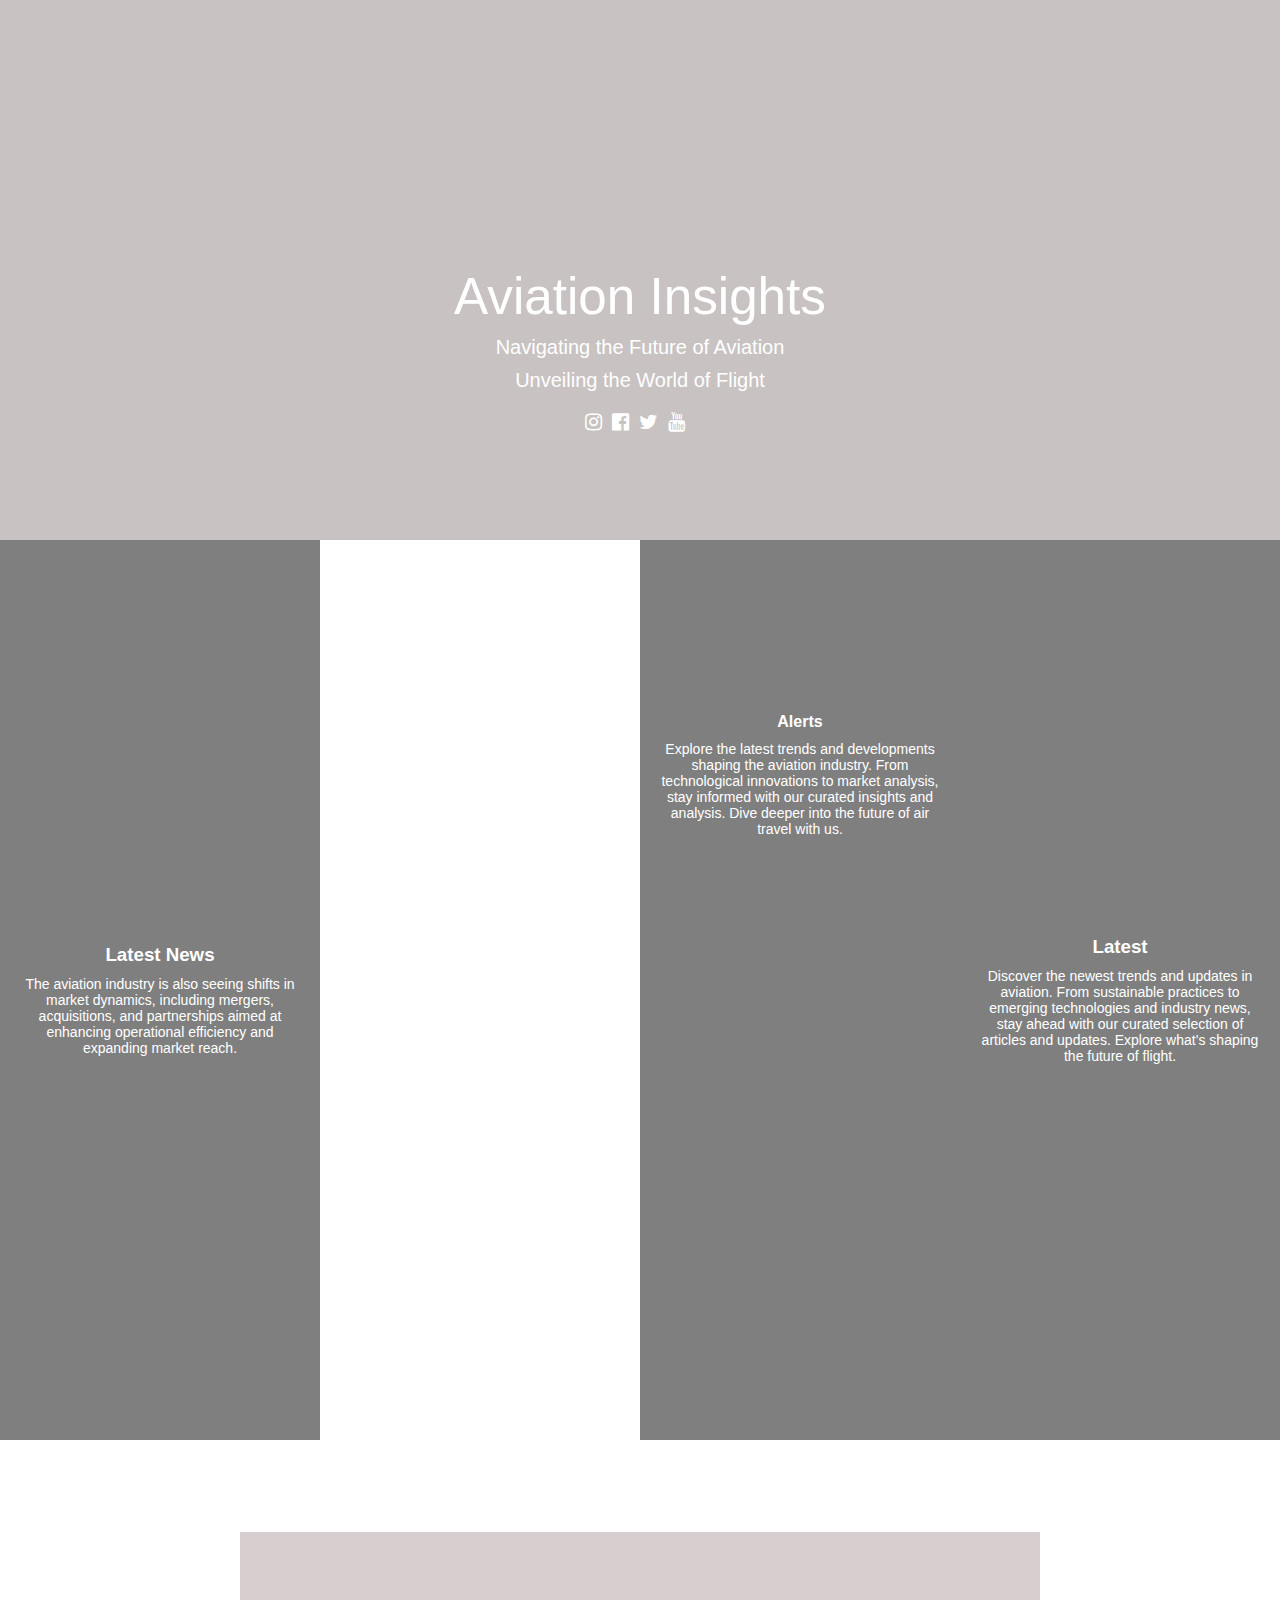
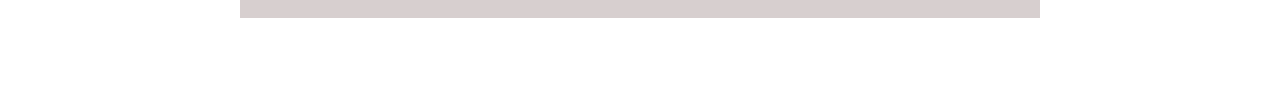
<file: Task-1 Level-1/index.html>
<!DOCTYPE html>
<html lang="en">
<head>
    <meta charset="UTF-8">
    <meta name="viewport" content="width=device-width, initial-scale=1.0">
    <title>Landing Page</title>
    <link rel="stylesheet" href="style.css">
    <link rel="stylesheet" href="https://cdnjs.cloudflare.com/ajax/libs/font-awesome/4.7.0/css/font-awesome.min.css"> 
</head>
<body>
    <div id="main">
        <div id="top">
            <div id="overlay">
                <div id="text">
                    <h1>Aviation Insights</h1>
                    <div id="text-right">
                        <p>Navigating the Future of Aviation</p>
                        <p>Unveiling the World of Flight</p>
                        <div id="icons">
                            <i class="fa fa-instagram" aria-hidden="true"></i>
                            <i class="fa fa-facebook-official" aria-hidden="true"></i>
                            <i class="fa fa-twitter" aria-hidden="true"></i>
                            <i class="fa fa-youtube" aria-hidden="true"></i>
                        </div>
                    </div>
                </div>
            </div>
        </div>
        <div id="bottom">
            <div id="b1">
                <div class="content-wrapper">
                    <h3>Latest News</h3>
                    <p>The aviation industry is also seeing shifts in market dynamics, including mergers, acquisitions, and partnerships aimed at enhancing operational efficiency and expanding market reach.</p>
                </div>
            </div>
            <div id="b2"></div>
            <div id="b3">
                <div id="b3-top">
                    <div class="content-wrapper">
                        <h4>Alerts</h4>
                        <p>Explore the latest trends and developments shaping the aviation industry. From technological innovations to market analysis, stay informed with our curated insights and analysis. Dive deeper into the future of air travel with us.</p>
                    </div>
                </div>
                <div id="b3-bottom"></div>
            </div>
            <div id="b4">
                <div class="content-wrapper">
                    <h3>Latest</h3>
                    <p>Discover the newest trends and updates in aviation. From sustainable practices to emerging technologies and industry news, stay ahead with our curated selection of articles and updates. Explore what’s shaping the future of flight.</p>
                </div>
            </div>
        </div>
    </div>

    <footer>
        <div class="footer-content">
            <div class="footer-image"></div>
            <div class="overlay"></div>
            <div class="footer-text">
                <p>&copy; Aviation Insights. All rights reserved.</p>
                <ul class="footer-links">
                    <li><a href="#">Privacy Policy</a></li>
                    <li><a href="#">Terms of Service</a></li>
                    <li><a href="#">Contact Us</a></li>
                </ul>
            </div>
        </div>
    </footer>
</body>
</html>
</file>
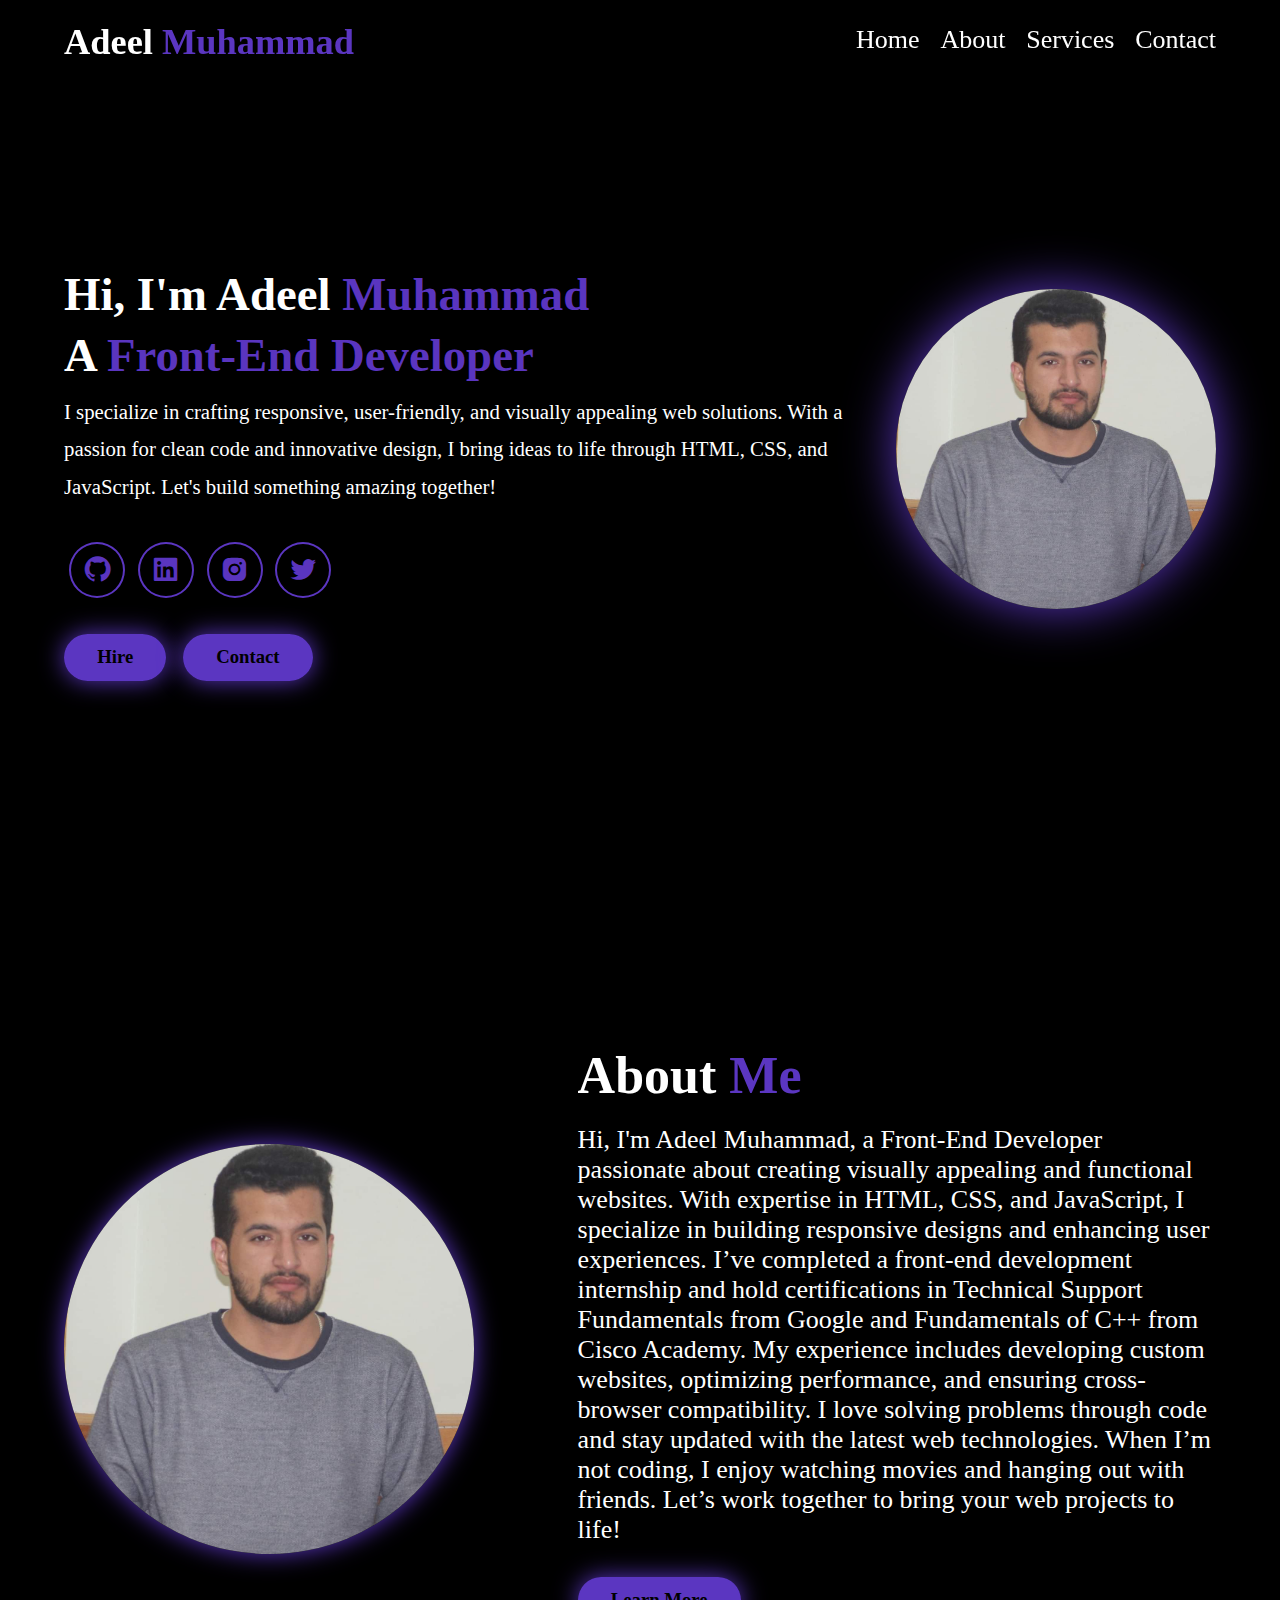
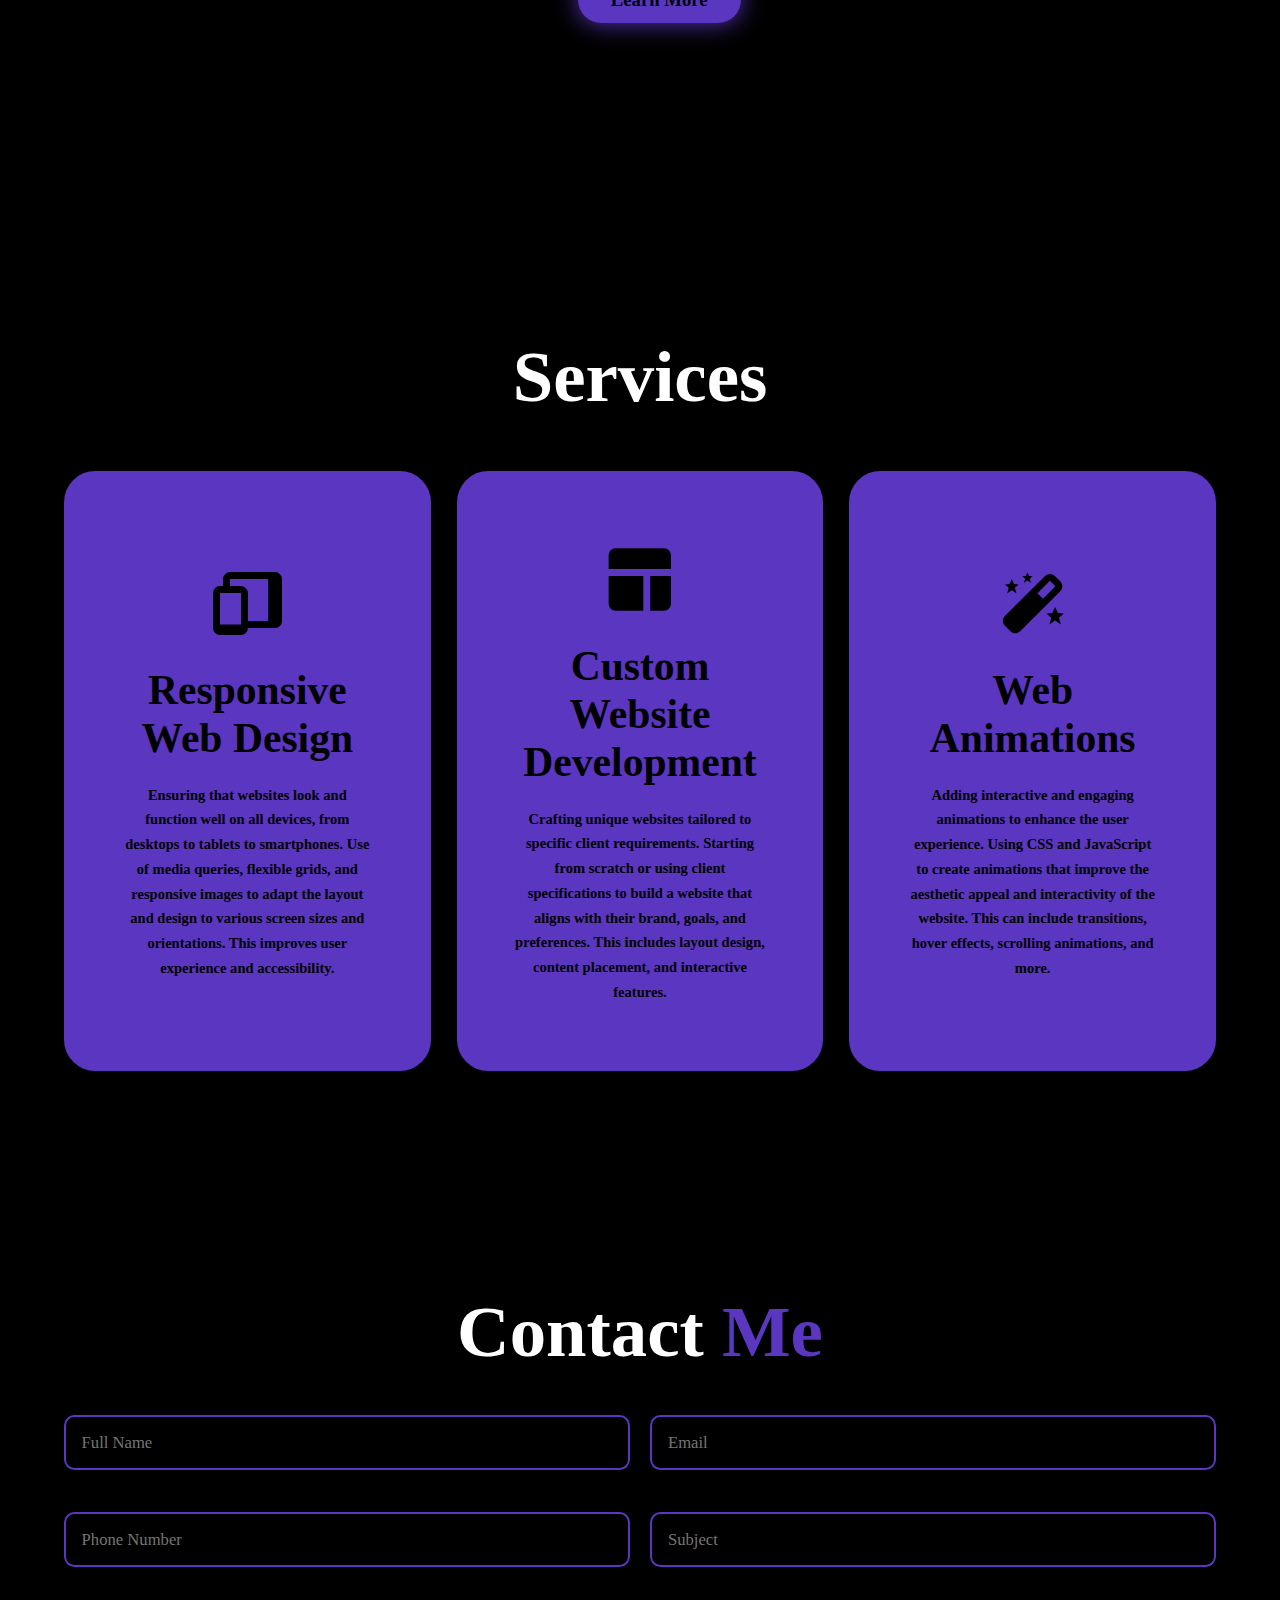
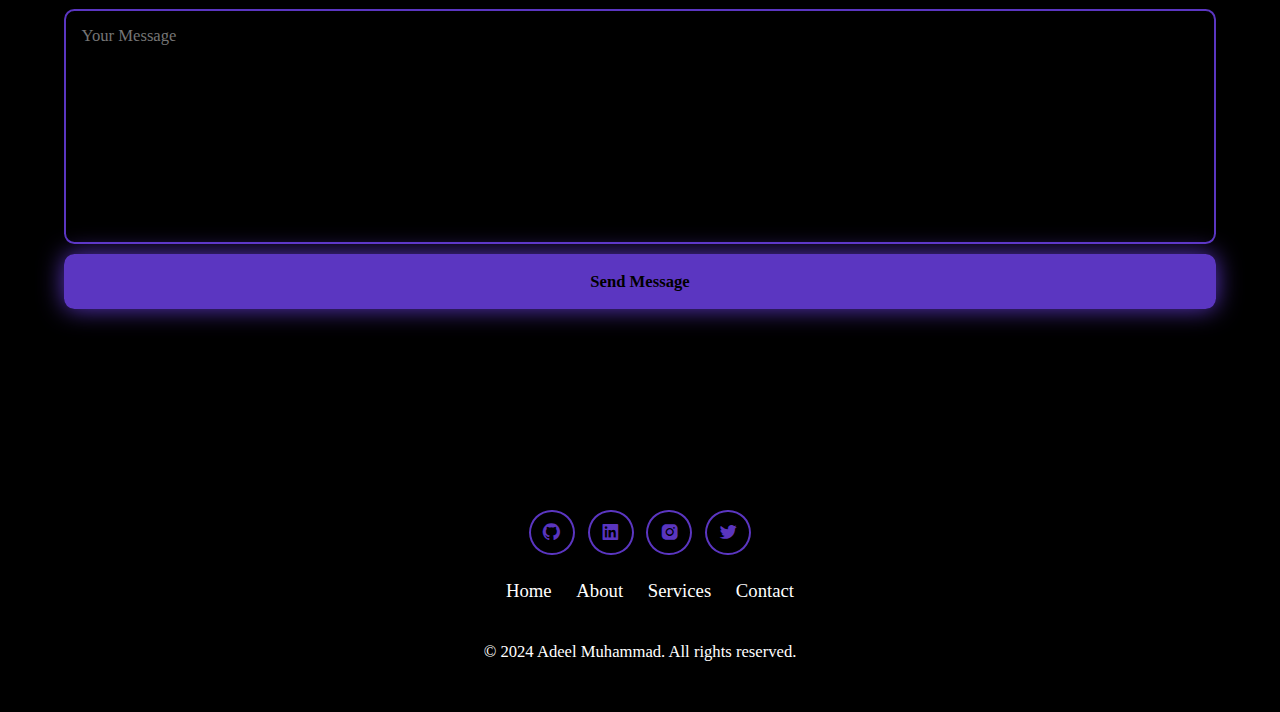
<file: Task-2 Level-1/index.html>
<!DOCTYPE html>
<html lang="en">
<head>
    <meta charset="UTF-8">
    <meta name="viewport" content="width=device-width, initial-scale=1.0">
    <meta name="description" content="Adeel Muhammad's Portfolio">
    <meta name="keywords" content="Adeel Muhammad, Front-end Developer, Portfolio">
    <title>Portfolio</title>
    <link rel="stylesheet" href="style.css">
    <link href='https://unpkg.com/boxicons@2.1.4/css/boxicons.min.css' rel='stylesheet'>
</head>

<body>
    <header class="header">
        <a href="#" class="logo">Adeel <span>Muhammad</span></a>
        <i class='bx bx-menu' id="menu-icon"></i>
        <nav class="navbar">
            <a href="#home" class="active">Home</a>
            <a href="#about">About</a>
            <a href="#services">Services</a>
            <a href="#contact">Contact</a>
        </nav>
    </header>

    <section class="home" id="home">
        <div class="home-content">
            <h1>Hi, I'm Adeel <span>Muhammad</span></h1>
            <h3>A <span>Front-End Developer</span></h3>
            <p> I specialize in crafting responsive, user-friendly, and visually appealing web solutions. With a passion for clean code and innovative design, I bring ideas to life through HTML, CSS, and JavaScript. Let's build something amazing together!</p>
            <div class="social-icons">
                <a href="#"><i class="bx bxl-github"></i></a>
                <a href="#"><i class="bx bxl-linkedin-square"></i></a>
                <a href="#"><i class="bx bxl-instagram-alt"></i></a>
                <a href="#"><i class="bx bxl-twitter"></i></a>
            </div>
            <div class="btn-group">
                <a href="#" class="btn">Hire</a>
                <a href="#contact" class="btn">Contact</a>
            </div>
        </div>
        <div class="home-img">
            <img src="images/FB_IMG_1703789844628.jpg" alt="Adeel Muhammad profile picture">
        </div>
    </section>

    <section class="about" id="about">
        <div class="about-img">
            <img src="images/FB_IMG_1703789844628.jpg" alt="">
        </div>
        <div class="about-content">
            <h2>About <span>Me</span></h2>
            <p>Hi, I'm Adeel Muhammad, a Front-End Developer passionate about creating visually appealing and functional websites. With expertise in HTML, CSS, and JavaScript, I specialize in building responsive designs and enhancing user experiences. I’ve completed a front-end development internship and hold certifications in Technical Support Fundamentals from Google and Fundamentals of C++ from Cisco Academy. My experience includes developing custom websites, optimizing performance, and ensuring cross-browser compatibility. I love solving problems through code and stay updated with the latest web technologies. When I’m not coding, I enjoy watching movies and hanging out with friends. Let’s work together to bring your web projects to life!</p>
            <a href="#" class="btn">Learn More</a>
        </div>
    </section>

    <section class="services" id="services">
        <h2 class="heading">Services</h2>
        <div class="services-container">
            <div class="service-box">
                <div class="services-info">
                    <i class='bx bxs-devices'></i>
                     <h4>Responsive Web Design</h4>
                     <p>Ensuring that websites look and function well on all devices, from desktops to tablets to smartphones. Use of media queries, flexible grids, and responsive images to adapt the layout and design to various screen sizes and orientations. This improves user experience and accessibility.</p>
                </div>
            </div>
            <div class="service-box">
                <div class="services-info">
                    <i class='bx bxs-layout'></i>
                     <h4>Custom Website Development</h4>
                     <p>Crafting unique websites tailored to specific client requirements. Starting from scratch or using client specifications to build a website that aligns with their brand, goals, and preferences. This includes layout design, content placement, and interactive features.</p>
                </div>
            </div>
            <div class="service-box">
                <div class="services-info">
                    <i class='bx bxs-magic-wand'></i>
                     <h4>Web Animations</h4>
                     <p> Adding interactive and engaging animations to enhance the user experience. Using CSS and JavaScript to create animations that improve the aesthetic appeal and interactivity of the website. This can include transitions, hover effects, scrolling animations, and more.</p>
                </div>
            </div>
        </div>
    </section>

    <section class="contact" id="contact">
        <h2 class="heading">Contact<span> Me</span></h2>
        <form class="contact-form" action="">
            <div class="input-box">
                <input type="text" name="full-name" placeholder="Full Name">
            </div>
            <div class="input-box">
                <input type="email" name="email" placeholder="Email">
            </div>
            <div class="input-box">
                <input type="tel" name="phone" placeholder="Phone Number">
            </div>
            <div class="input-box">
                <input type="text" name="subject" placeholder="Subject">
            </div>
            <div class="input-group-2">
                <textarea name="message" cols="30" rows="10" placeholder="Your Message"></textarea>
                <input type="submit" value="Send Message" class="btn">
            </div>
        </form>
    </section>

    <footer class="footer">
        <div class="social-icons">
            <a href="#"><i class="bx bxl-github"></i></a>
            <a href="#"><i class="bx bxl-linkedin-square"></i></a>
            <a href="#"><i class="bx bxl-instagram-alt"></i></a>
            <a href="#"><i class="bx bxl-twitter"></i></a>
        </div>
        <ul>
            <li><a href="#home">Home</a></li>
            <li><a href="#about">About</a></li>
            <li><a href="#services">Services</a></li>
            <li><a href="#contact">Contact</a></li>
        </ul>
        <div class="copyright">
            &copy; 2024 Adeel Muhammad. All rights reserved.
        </div>
    </footer>

    <script src="script.js"></script>
    <div class="overlay"></div>
</body>
</html>
</file>
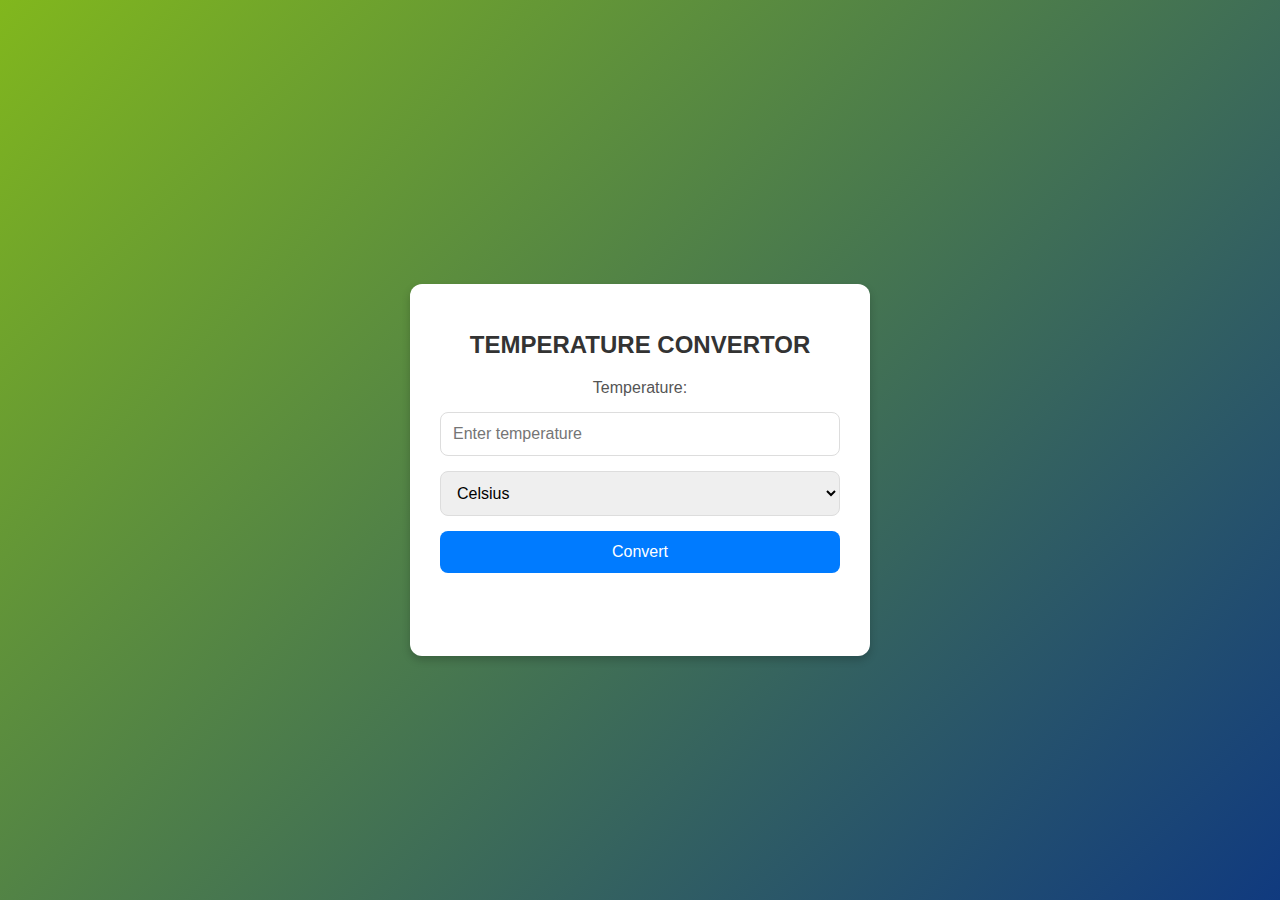
<file: Task-3 Level-1/index.html>
<!DOCTYPE html>
<html lang="en">
<head>
    <meta charset="UTF-8">
    <meta name="viewport" content="width=device-width, initial-scale=1.0">
    <title>Temperature Converter</title>
    <link rel="stylesheet" href="style.css">

</head>
<body>
    <div class="container">
        <h1>TEMPERATURE CONVERTOR</h1>
        <div class="converter">
            <label for="temperature">Temperature:</label>
            <input type="number" id="temperature" placeholder="Enter temperature">
            <select id="unit">
                <option value="celsius">Celsius</option>
                <option value="fahrenheit">Fahrenheit</option>
            </select>
            <button onclick="convertTemperature()">Convert</button>
            <p id="result"></p>
        </div>
    </div>
    <script src="script.js"></script>
</body>
</html>
</file>
<file: Task-1 Level-1/style.css>
* {
    margin: 0;
    padding: 0;
    font-family: sans-serif;
    box-sizing: border-box;
}

html, body {
    width: 100%;
    height: 100%;
    margin: 0;
    padding: 0;
    
}



#main {
    width: 100%;
    min-height: 100vh;
}


#top {
    width: 100%;
    min-height: 60vh;
    background-image: url(https://images.unsplash.com/photo-1464037866556-6812c9d1c72e?q=80&w=1470&auto=format&fit=crop&ixlib=rb-4.0.3&ixid=M3wxMjA3fDB8MHxwaG90by1wYWdlfHx8fGVufDB8fHx8fA%3D%3D);
    background-size: cover;
    background-position: 50% 60%;
    position: relative;
}


#overlay {
    position: absolute;
    width: 100%;
    min-height: inherit;
    background-color: rgba(151, 141, 141, 0.534);
}

#text {
    position: absolute;
    bottom: 20%;
    width: 100%;
    padding: 0 10vw;
    display: flex;
    flex-direction: column; 
    align-items: center;
    justify-content: space-between;
    color: white;
    text-align: center; 
}

#text h1 {
    font-size: 4vw;
    font-weight: 500;
}

#text-right {
    width: 100%;
    display: flex;
    flex-direction: column; 
    align-items: center;
    margin-top: 10px;
}

#text-right i {
    color: white;
}

#text-right p {
    font-size: 20px;
    width: 100%; 
    margin-bottom: 10px;
    text-align: center; 
}

/* Icon Styles */
#icons {
    display: flex;
    justify-content: center;
    margin-top: 10px;
}

#icons i {
    font-size: 20px;
    margin-right: 10px;
}


#icons i:hover {
    color: #bbb;
    transform: scale(1.2); 
}



#bottom {
    width: 100%;
    height: auto;
    display: flex;
    flex-wrap: wrap; 
}


#b1, #b2, #b3, #b4 {
    width: 100%; 
    min-height: 50vh; 
    box-sizing: border-box;
    position: relative; 
}

#b1, #b3-top, #b4 {
    color: white;
}

#b1 {
    background-image: url(https://images.unsplash.com/photo-1581745841536-c10790870219?q=80&w=1470&auto=format&fit=crop&ixlib=rb-4.0.3&ixid=M3wxMjA3fDB8MHxwaG90by1wYWdlfHx8fGVufDB8fHx8fA%3D%3D);
    background-size: cover;
    background-position: center;
}

#b1::before, #b3-top::before, #b4::before {
    content: '';
    position: absolute;
    top: 0;
    left: 0;
    width: 100%;
    height: 100%;
    background-color: rgba(0, 0, 0, 0.5); 
    z-index: 1; 
}

.content-wrapper {
    position: relative;
    z-index: 2; 
    display: flex;
    flex-direction: column;
    align-items: center;
    justify-content: center;
    height: 100%;
    text-align: center;
    padding: 20px;
}

#b1 h3, #b2 h3, #b3-top h4, #b4 h3 {
    margin-top: 20px;
}

#b1 p, #b2 p, #b3-top p, #b4 p {
    font-size: 14px;
    margin-top: 10px;
}

#b2 {
    background-image: url(https://images.unsplash.com/photo-1552773346-ca6976a5d4ca?q=80&w=1469&auto=format&fit=crop&ixlib=rb-4.0.3&ixid=M3wxMjA3fDB8MHxwaG90by1wYWdlfHx8fGVufDB8fHx8fA%3D%3D);
    background-size: cover;
    background-position: center;
}


#b3 {
    width: 100%; 
    min-height: 50vh; 
    display: flex;
    flex-direction: column;
}

#b3-top {
    height: 50%; 
    background-image: url(https://images.unsplash.com/photo-1590600424262-38d39f98b898?q=80&w=1469&auto=format&fit=crop&ixlib=rb-4.0.3&ixid=M3wxMjA3fDB8MHxwaG90by1wYWdlfHx8fGVufDB8fHx8fA%3D%3D);
    background-size: cover;
    background-position: center;
}

#b3-bottom {
    height: 50%; 
    background-image: url(https://images.unsplash.com/photo-1628354215124-dd0ab72828ac?q=80&w=1413&auto=format&fit=crop&ixlib=rb-4.0.3&ixid=M3wxMjA3fDB8MHxwaG90by1wYWdlfHx8fGVufDB8fHx8fA%3D%3D);
    background-size: cover; 
    background-position: center; 
}

/* Latest Section */
#b4 {
    background-image: url(https://images.unsplash.com/photo-1561380263-46623ae537fb?q=80&w=1470&auto=format&fit=crop&ixlib=rb-4.0.3&ixid=M3wxMjA3fDB8MHxwaG90by1wYWdlfHx8fGVufDB8fHx8fA%3D%3D);
    background-size: cover;
    background-position: center;
}

.notification {
    margin-top: 20px;
    display: flex;
    align-items: center;
    justify-content: space-between;
    position: relative;
    z-index: 2; 
}

.photo {
    width: 40px;
    height: 40px;
    border-radius: 50%;
    background-color: red;
}

.notification h3 {
    width: 80%;
    font-size: 12px;
}


footer {
    position: relative;
    color: #fff; 
    width: 100%;
    height: 30vh; 
    background-image: url('https://images.unsplash.com/photo-1569154941061-e231b4725ef1?q=80&w=1470&auto=format&fit=crop&ixlib=rb-4.0.3&ixid=M3wxMjA3fDB8MHxwaG90by1wYWdlfHx8fGVufDB8fHx8fA%3D%3D');
    background-size: cover;
    background-position: center;
    display: flex;
    align-items: center;
    justify-content: center;
}

.overlay {
    position: absolute;
    top: 0;
    left: 0;
    width: 100%;
    height: 100%;
    background-color: rgba(175, 160, 160, 0.5); 
}

.footer-content {
    max-width: 800px; 
    width: 90%; 
    padding: 20px; 
    text-align: center; 
    position: relative; 
    z-index: 1; 
    font-weight: bold;
}

.footer-links {
    list-style: none;
    padding: 0;
    margin-top: 10px; 
    display: flex;
    justify-content: center; 
    font-weight: bold;

}

.footer-links li {
    margin: 0 10px; 
    transition: transform 0.3s ease; 
}

.footer-links li a {
    color: #fff; 
    text-decoration: none;
}

.footer-links li:hover {
    transform: translateY(-3px); 
}

.footer-links li a:hover {
    color: #bbb; 
}



@media (min-width: 768px) {
    
    #bottom {
        flex-wrap: nowrap;
    }
    
    #b1, #b2, #b3, #b4 {
        width: 25%;
        min-height: 100vh;
    }
}



@media only screen and (max-width: 768px) {
    .footer-image {
        height: 120px;
    }
}


@media only screen and (min-width: 768px) {
    
}


@media only screen and (min-width: 992px) {
   
}


@media only screen and (min-width: 1200px) {
    
}



@media (min-width: 768px) {
    
    #bottom {
        flex-wrap: nowrap;
    }
    
    #b1, #b2, #b3, #b4 {
        width: 25%;
        min-height: 100vh;
    }
}



@media only screen and (max-width: 768px) {
    .footer-image {
        height: 120px; 
    }
}


@media only screen and (min-width: 768px) {
   
}


@media only screen and (min-width: 992px) {
    
}


@media only screen and (min-width: 1200px) {
    
}





@media (min-width: 768px) {
    
    #bottom {
        flex-wrap: nowrap;
    }
    
    #b1, #b2, #b3, #b4 {
        width: 25%;
        min-height: 100vh;
    }
}





@media only screen and (max-width: 768px) {
    .footer-image {
        height: 120px; 
    }
}


@media only screen and (min-width: 768px) {
    
}


@media only screen and (min-width: 992px) {
   
}


@media only screen and (min-width: 1200px) {
    
}


@media (max-width: 768px) {
    
    .footer-image {
        height: 120px; 
    }
}

@media (min-width: 768px) {
    
    #bottom {
        flex-wrap: nowrap;
    }
    #b1, #b2, #b3, #b4 {
        width: 25%;
        min-height: 100vh;
    }
}
</file>
<file: Task-2 Level-1/style.css>
* {
    margin: 0;
    padding: 0;
    box-sizing: border-box;
    text-decoration: none;
    border: none;
    outline: none;
    scroll-behavior: smooth;
    font-family: 'Times New Roman', Times, serif;
}

html {
    font-size: 65%;
    overflow-x: hidden;
}

:root {
    --bg-color: black;
    --second-bg-color: rgba(203, 192, 192, 0);
    --text-color: white;
    --main-color: #7847ffc1;
}

body {
    background: var(--bg-color);
    color: var(--text-color);
}

.header {
    position: fixed;
    width: 100%;
    top: 0;
    left: 0;
    padding: 2rem 5%;
    background: rgba(0, 0, 0, 0.3);
    backdrop-filter: blur(12px);
    display: flex;
    justify-content: space-between;
    align-items: center;
    z-index: 100;
}

#menu-icon {
    font-size: 3.6rem;
    color: var(--main-color);
    display: none;
}

.logo {
    font-size: 3.5rem;
    color: var(--text-color);
    font-weight: 800;
    cursor: pointer;
    transition: 0.3s ease;
}

.logo:hover {
    transform: scale(1.1);
}

span {
    color: var(--main-color);
}

.navbar {
    display: flex;
    justify-content: space-between;
    align-items: center;
}

.navbar a {
    font-size: 2.5rem;
    color: var(--text-color);
    margin-left: 2rem;
    font-weight: 500;
    border-bottom: 3px solid transparent;
    transition: 0.3s ease;
}

.navbar a:hover {
    border-bottom: 3px solid var(--main-color);
    color: var(--main-color);
}

.navbar.active {
    display: flex;
}

.overlay {
    position: fixed;
    top: 0;
    left: 0;
    width: 100%;
    height: 100%;
    background: rgba(0, 0, 0, 0.5); /* Semi-transparent black */
    display: none; /* Hidden by default */
    z-index: 99; /* Place it above other content but below the menu */
}

.navbar.active ~ .overlay {
    display: block; /* Show overlay when the menu is active */
}

section {
    min-height: 100vh;
    padding: 8rem 5%;
}

.home {
    display: flex;
    align-items: center;
    justify-content: center;
    gap: 5rem;
}

.home-content {
    display: flex;
    flex-direction: column;
    align-items: flex-start;
    text-align: left;
    margin-top: 5rem;
}

.home-content h1, .home-content h3, .home-content p {
    margin: 0;
    padding: 0;
}

.home-content h1 {
    font-size: 4.5rem;
    font-weight: 700;
    line-height: 1;
}

.home-content h3 {
    font-size: 4.5rem;
    margin: 1rem 0;
}

.home-content p {
    font-size: 2rem;
    font-weight: 500;
    line-height: 1.8;
}

.home-img img {
    width: 25vw;
    border-radius: 50%;
    box-shadow: 0 0 50px var(--main-color);
    transition: 0.5s ease-in-out;
}

.home-img img:hover {
    box-shadow: 0 0 25px var(--main-color), 0 0 50px var(--main-color), 0 0 100px var(--main-color);
}

.social-icons a {
    display: inline-flex;
    justify-content: center;
    align-items: center;
    font-size: 3rem;
    padding: 1rem;
    background: transparent;
    border: 2px solid var(--main-color);
    border-radius: 50%;
    color: var(--main-color);
    margin: 3.5rem 0.5rem;
    transition: 0.3s ease;
}

.social-icons a i {
    font-size: inherit;
}

.social-icons a:hover {
    color: var(--text-color);
    background-color: var(--main-color);
    transform: scale(1.2) translateY(-5px);
    box-shadow: 0 0 25px var(--main-color);
}

.btn-group {
    display: flex;
    gap: 1.6rem;
}

.btn {
    display: inline-block;
    padding: 1rem 3rem;
    background: var(--main-color);
    box-shadow: 0 0 25px var(--main-color);
    border-radius: 3rem;
    font-size: 1.8rem;
    color: black;
    border: 2px solid transparent;
    font-weight: 600;
    transition: 0.3s ease-in-out;
}

.btn:hover {
    transform: scale(1.05);
    box-shadow: 0 0 25px var(--main-color), 0 0 50px var(--main-color);
}

.btn-group a:nth-of-type(2) {
    background-color: var(--main-color);
    color: black;
}

.about {
    display: flex;
    justify-content: center;
    align-items: center;
    gap: 10rem;
    background-color: var(--second-bg-color);
}

.about-img img {
    width: 32vw;
    border-radius: 50%;
    box-shadow: 0 0 25px var(--main-color);
    transition: 0.4s ease-in-out;
}

.about-img img:hover {
    box-shadow: 0 0 25px var(--main-color), 0 0 50px var(--main-color), 0 0 100px var(--main-color);
}

.about-content h2 {
    font-size: 5rem;
    text-align: left;
}

.about-content p {
    margin-top: 2rem;
    font-size: 2.5rem;
}

.about-content .btn {
    margin: 3rem 0;
}

::-webkit-scrollbar {
    width: 20px;
}

::-webkit-scrollbar-thumb {
    background-color: var(--main-color);
}

::-webkit-scrollbar-track {
    background-color: var(--bg-color);
}

.heading {
    text-align: center;
    font-size: 7rem;
    margin: 5rem 0;
}

.services {
    background-color: var(--bg-color);
    color: black;
}

.services h2 {
    color: var(--text-color);
}

.services-container {
    display: grid;
    grid-template-columns: repeat(auto-fit, minmax(300px, 1fr));
    align-items: center;
    gap: 2.5rem;
}

.service-box {
    display: flex;
    justify-content: center;
    align-items: center;
    background-color: var(--main-color);
    height: 600px;
    border-radius: 3rem;
    cursor: pointer;
    border: 5px solid transparent;
    transition: 0.4s ease-in-out;
}

.service-box:hover {
    background-color: var(--second-bg-color);
    color: var(--main-color);
    border: 5px solid var(--main-color);
    transform: scale(1.03);
}

.services-info {
    display: flex;
    flex-direction: column;
    text-align: center;
    justify-content: center;
    align-items: center;
    padding: 5rem;
}

.services-info i {
    font-size: 8rem;
}

.services-info h4 {
    font-size: 4rem;
    margin: 2rem 0;
    font-weight: 800;
}

.services-info p {
    font-size: 1.4rem;
    font-weight: 600;
    line-height: 1.7;
}

.contact {
    background-color: var(--second-bg-color);
    padding: 8rem 5%;
    display: flex;
    flex-direction: column;
    align-items: center;
}

.contact h2 {
    margin-bottom: 3rem;
    color: var(--text-color);
}

.contact-form {
    display: flex;
    flex-wrap: wrap;
    justify-content: center;
    align-items: flex-start;
    gap: 2rem;
}

.input-box, .input-group-2 {
    flex: 1 1 45%;
    min-width: 300px;
    display: flex;
    flex-direction: column;
}

.contact form .input-box input,
.contact form textarea {
    width: 100%;
    padding: 1.5rem;
    font-size: 1.6rem;
    color: var(--text-color);
    background-color: var(--bg-color);
    border-radius: 1rem;
    border: 2px solid var(--main-color);
    margin: 1rem 0;
    resize: none;
}

.contact form .btn {
    width: 100%;
    padding: 1.5rem;
    font-size: 1.6rem;
    background: var(--main-color);
    color: black;
    border-radius: 1rem;
    border: 2px solid transparent;
    font-weight: 600;
    transition: 0.3s ease-in-out;
}

.contact form .btn:hover {
    transform: scale(1.05);
    box-shadow: 0 0 15px var(--main-color), 0 0 30px var(--main-color);
}

.footer {
    background-color: var(--bg-color);
    padding: 50px 0;
}

.footer .social-icons {
    text-align: center;
    margin-bottom: 20px;
}

.footer .social-icons a {
    display: inline-flex;
    justify-content: center;
    align-items: center;
    font-size: 2rem;
    padding: 1rem;
    background: transparent;
    border: 2px solid var(--main-color);
    border-radius: 50%;
    color: var(--main-color);
    margin: 0.5rem;
    transition: 0.3s ease;
}

.footer .social-icons a:hover {
    color: var(--text-color);
    background-color: var(--main-color);
    transform: scale(1.2) translateY(-5px);
    box-shadow: 0 0 25px var(--main-color);
}

.footer ul {
    text-align: center;
    font-size: 1.8rem;
}

.footer ul li {
    display: inline-block;
    margin-left: 20px;
}

.footer ul li a {
    color: white;
    border-bottom: 3px solid transparent;
    transition: 0.3s ease-in-out;
}

.footer ul li a:hover {
    border-bottom: 3px solid var(--main-color);
}

.footer .copyright {
    text-align: center;
    margin-top: 40px;
    font-size: 1.6rem;
}

@media (max-width: 1200px) {
    .home-content h1 {
        font-size: 4rem;
    }

    .home-content h3 {
        font-size: 2.5rem;
    }

    .about-img img {
        width: 40vw;
    }

    .about-content h2 {
        font-size: 4rem;
    }
}

@media (max-width: 992px) {
    .home {
        flex-direction: column;
        gap: 2rem;
    }

    .about {
        flex-direction: column;
        gap: 5rem;
    }

    .services-container {
        grid-template-columns: repeat(auto-fit, minmax(250px, 1fr));
    }
}

@media (max-width: 768px) {
    .home-content h1 {
        font-size: 3rem;
    }

    .home-content h3 {
        font-size: 2rem;
    }

    .home-img img {
        width: 50vw;
    }

    .about-img img {
        width: 60vw;
    }

    .about-content h2 {
        font-size: 3rem;
    }

    .services-info h4 {
        font-size: 3rem;
    }
}

@media (max-width: 576px) {
    .header {
        padding: 1rem 3%;
    }

    #menu-icon {
        display: block;
    }

    .navbar {
        display: none;
        flex-direction: column;
        align-items: center;
        background: rgba(0, 0, 0, 0.9);
        position: fixed;
        top: 0;
        left: 0;
        width: 100%;
        height: 100vh;
        z-index: 99;
        overflow-y: auto;
        transition: all 0.3s ease;
    }

    .navbar.active {
        display: flex;
    }

    .navbar a {
        font-size: 2rem;
        margin: 2rem 0;
    }

    .home-content {
        align-items: center;
        text-align: center;
    }

    .home-content h1 {
        font-size: 2.5rem;
    }

    .home-content h3 {
        font-size: 1.8rem;
    }

    .about {
        flex-direction: column;
        gap: 2rem;
    }

    .about-img img {
        width: 80vw;
    }

    .about-content h2 {
        font-size: 2.5rem;
    }

    .services-info h4 {
        font-size: 2.5rem;
    }

    .contact h2 {
        font-size: 2.5rem;
    }

    .contact form .btn {
        font-size: 1.4rem;
    }

    .footer ul li {
        margin-left: 10px;
    }

    .footer ul li a {
        font-size: 1.4rem;
    }

    .footer .social-icons a {
        font-size: 1.6rem;
    }
}
</file>
<file: Task-3 Level-1/style.css>
body {
    font-family: 'Arial', sans-serif;
    display: flex;
    justify-content: center;
    align-items: center;
    height: 100vh;
    background: linear-gradient(135deg, #81b71d, #103a7f);
    margin: 0;
    overflow: hidden;
}

.container {
    background: #ffffff;
    padding: 30px;
    border-radius: 12px;
    box-shadow: 0 4px 8px rgba(0, 0, 0, 0.2);
    width: 100%;
    max-width: 400px;
    text-align: center;
    animation: fadeInUp 1s ease-out; 
    transform: translateY(20px);
}

h1 {
    margin-bottom: 20px;
    font-size: 24px;
    color: #333;
    animation: fadeIn 1s ease-out, bounce 1s ease-out; 
}

.converter {
    display: flex;
    flex-direction: column;
    gap: 15px;
}

label {
    font-size: 16px;
    color: #555;
}

input, select {
    padding: 12px;
    font-size: 16px;
    border: 1px solid #ddd;
    border-radius: 8px;
    transition: border-color 0.3s ease, box-shadow 0.3s ease, transform 0.3s ease; 
}

input:focus, select:focus {
    border-color: #007bff;
    outline: none;
    box-shadow: 0 0 10px rgba(0, 123, 255, 0.5); 
    transform: scale(1.02); 
}

button {
    padding: 12px;
    font-size: 16px;
    background-color: #007bff;
    color: #ffffff;
    border: none;
    border-radius: 8px;
    cursor: pointer;
    transition: background-color 0.3s ease, transform 0.3s ease, box-shadow 0.3s ease; 
    animation: pulse 2s infinite;
}

button:hover {
    background-color: #0056b3;
    transform: scale(1.1);
    box-shadow: 0 8px 20px rgba(0, 0, 0, 0.3); 
}

button:active {
    transform: scale(1); 
    box-shadow: 0 4px 10px rgba(0, 0, 0, 0.2); 
}

#result {
    margin-top: 20px;
    font-size: 18px;
    font-weight: bold;
    color: #333;
    animation: fadeIn 1s ease-out 0.5s, slideUp 0.5s ease-out 1s; 
}

@keyframes fadeIn {
    from {
        opacity: 0;
    }
    to {
        opacity: 1;
    }
}

@keyframes slideIn {
    from {
        transform: translateY(-20px);
        opacity: 0;
    }
    to {
        transform: translateY(0);
        opacity: 1;
    }
}

@keyframes fadeInUp {
    from {
        opacity: 0;
        transform: translateY(20px);
    }
    to {
        opacity: 1;
        transform: translateY(0);
    }
}

@keyframes bounce {
    0%, 20%, 50%, 80%, 100% {
        transform: translateY(0);
    }
    40% {
        transform: translateY(-30px);
    }
    60% {
        transform: translateY(-15px);
    }
}

@keyframes pulse {
    0% {
        transform: scale(1);
        box-shadow: 0 4px 8px rgba(0, 0, 0, 0.2);
    }
    50% {
        transform: scale(1.05);
        box-shadow: 0 8px 16px rgba(0, 0, 0, 0.3);
    }
    100% {
        transform: scale(1);
        box-shadow: 0 4px 8px rgba(0, 0, 0, 0.2);
    }
}

@keyframes slideUp {
    from {
        transform: translateY(20px);
        opacity: 0;
    }
    to {
        transform: translateY(0);
        opacity: 1;
    }
}
</file>
